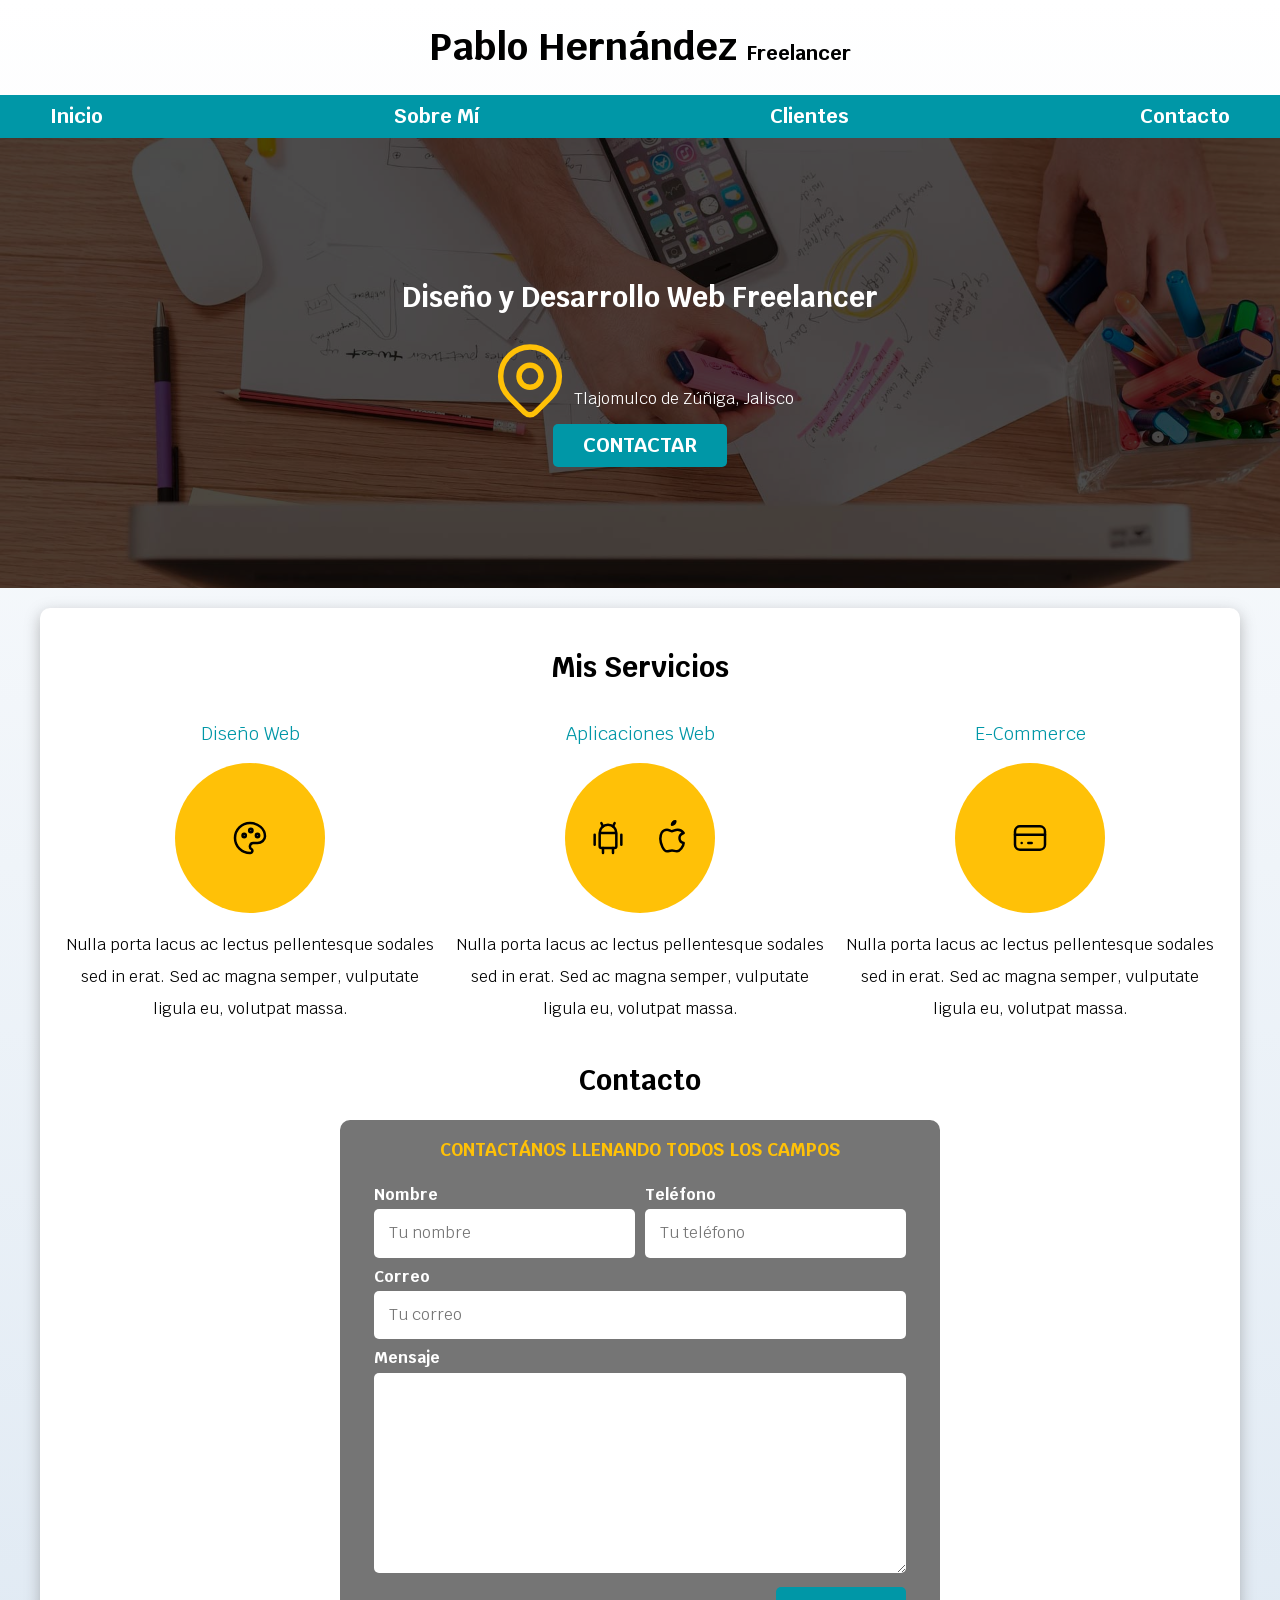
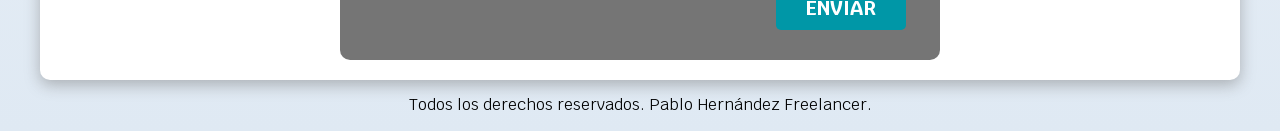
<file: index.html>
<!DOCTYPE html>
<html lang="es">
<head>
    <meta charset="UTF-8">
    <meta http-equiv="X-UA-Compatible" content="IE=edge">
    <meta name="viewport" content="width=device-width, initial-scale=1.0">
    <title>Diseñador Freelancer</title>
    <link rel="preload" href="css/normalize.css" as="style">
    <link rel="stylesheet" href="css/normalize.css">
    <link href="https://fonts.googleapis.com/css2?family=Krub:wght@400;700&display=swap" rel="stylesheet">
    <link rel="preload" hred="css/styles.css" as="style">
    <link href="css/styles.css" rel="stylesheet">
</head>
<body>
    <header>
        <h1 class="titulo">Pablo Hernández <spam>Freelancer</spam></h1>
    </header>

    <div class="nav-bg">
        <nav class="navegacion-principal contenedor">
            <a href="#">Inicio</a>
            <a href="#">Sobre Mí</a>
            <a href="#">Clientes</a>
            <a href="#">Contacto</a>
        </nav>
    </div>
    
    <section class="hero">
        <div class="contenido-hero">
            <h2>Diseño y Desarrollo Web <spam>Freelancer</spam></h2>

            <div class="ubicacion">
                <svg xmlns="http://www.w3.org/2000/svg" class="icon icon-tabler icon-tabler-map-pin" width="88" height="88" viewBox="0 0 24 24" stroke-width="1.5" stroke="#FFC107" fill="none" stroke-linecap="round" stroke-linejoin="round">
                    <path stroke="none" d="M0 0h24v24H0z" fill="none"/>
                    <path d="M9 11a3 3 0 1 0 6 0a3 3 0 0 0 -6 0" />
                    <path d="M17.657 16.657l-4.243 4.243a2 2 0 0 1 -2.827 0l-4.244 -4.243a8 8 0 1 1 11.314 0z" />
                </svg>
                <p>Tlajomulco de Zúñiga, Jalisco</p>
            </div>

            
            <a class="boton" href="#">Contactar</a>
        </div><!-- .contenido-hero -->
    </section>

    <main class="contenedor sombra">
        <h2>Mis Servicios</h2>
        <div class="servicios">
            <section class="servicio">
                <h3>Diseño Web</h3>
                <div class="iconos">
                    <svg xmlns="http://www.w3.org/2000/svg" class="icon icon-tabler icon-tabler-palette" width="40" height="40" viewBox="0 0 24 24" stroke-width="1.5" stroke="#000000" fill="none" stroke-linecap="round" stroke-linejoin="round">
                        <path stroke="none" d="M0 0h24v24H0z" fill="none"/>
                        <path d="M12 21a9 9 0 0 1 0 -18c4.97 0 9 3.582 9 8c0 1.06 -.474 2.078 -1.318 2.828c-.844 .75 -1.989 1.172 -3.182 1.172h-2.5a2 2 0 0 0 -1 3.75a1.3 1.3 0 0 1 -1 2.25" />
                        <path d="M8.5 10.5m-1 0a1 1 0 1 0 2 0a1 1 0 1 0 -2 0" />
                        <path d="M12.5 7.5m-1 0a1 1 0 1 0 2 0a1 1 0 1 0 -2 0" />
                        <path d="M16.5 10.5m-1 0a1 1 0 1 0 2 0a1 1 0 1 0 -2 0" />
                    </svg>
                </div>
                <p>Nulla porta lacus ac lectus pellentesque sodales sed in erat. Sed ac magna semper, vulputate ligula eu, volutpat massa.</p>
            </section>

            <section class="servicio">
                <h3>Aplicaciones Web</h3>
                <div class="iconos">
                    <svg xmlns="http://www.w3.org/2000/svg" class="icon icon-tabler icon-tabler-brand-android" width="40" height="40" viewBox="0 0 24 24" stroke-width="1.5" stroke="#000000" fill="none" stroke-linecap="round" stroke-linejoin="round">
                        <path stroke="none" d="M0 0h24v24H0z" fill="none"/>
                        <path d="M4 10l0 6" />
                        <path d="M20 10l0 6" />
                        <path d="M7 9h10v8a1 1 0 0 1 -1 1h-8a1 1 0 0 1 -1 -1v-8a5 5 0 0 1 10 0" />
                        <path d="M8 3l1 2" />
                        <path d="M16 3l-1 2" />
                        <path d="M9 18l0 3" />
                        <path d="M15 18l0 3" />
                    </svg>
                    <svg xmlns="http://www.w3.org/2000/svg" class="icon icon-tabler icon-tabler-brand-apple" width="40" height="40" viewBox="0 0 24 24" stroke-width="1.5" stroke="#000000" fill="none" stroke-linecap="round" stroke-linejoin="round">
                        <path stroke="none" d="M0 0h24v24H0z" fill="none"/>
                        <path d="M9 7c-3 0 -4 3 -4 5.5c0 3 2 7.5 4 7.5c1.088 -.046 1.679 -.5 3 -.5c1.312 0 1.5 .5 3 .5s4 -3 4 -5c-.028 -.01 -2.472 -.403 -2.5 -3c-.019 -2.17 2.416 -2.954 2.5 -3c-1.023 -1.492 -2.951 -1.963 -3.5 -2c-1.433 -.111 -2.83 1 -3.5 1c-.68 0 -1.9 -1 -3 -1z" />
                        <path d="M12 4a2 2 0 0 0 2 -2a2 2 0 0 0 -2 2" />
                    </svg>
                </div>
                <p>Nulla porta lacus ac lectus pellentesque sodales sed in erat. Sed ac magna semper, vulputate ligula eu, volutpat massa.</p>
            </section>

            <section class="servicio">
                <h3>E-Commerce</h3>
                <div class="iconos">
                    <svg xmlns="http://www.w3.org/2000/svg" class="icon icon-tabler icon-tabler-credit-card" width="40" height="40" viewBox="0 0 24 24" stroke-width="1.5" stroke="#000000" fill="none" stroke-linecap="round" stroke-linejoin="round">
                        <path stroke="none" d="M0 0h24v24H0z" fill="none"/>
                        <path d="M3 5m0 3a3 3 0 0 1 3 -3h12a3 3 0 0 1 3 3v8a3 3 0 0 1 -3 3h-12a3 3 0 0 1 -3 -3z" />
                        <path d="M3 10l18 0" />
                        <path d="M7 15l.01 0" />
                        <path d="M11 15l2 0" />
                    </svg>
                </div>
                <p>Nulla porta lacus ac lectus pellentesque sodales sed in erat. Sed ac magna semper, vulputate ligula eu, volutpat massa.</p>
            </section>
        </div><!-- .servicios-->    
    

        <section>
            <h2>Contacto</h2>
            
            <form class="formulario">
                <fieldset>
                    <legend>Contactános llenando todos los campos</legend>
                    
                    <div class="contenedor-campos">
                        <div class="campo">
                            <label>Nombre</label>
                            <input class="input-text" type="text" placeholder="Tu nombre">
                        </div>
                        
                        <div class="campo">
                            <label>Teléfono</label>
                            <input class="input-text" type="tel" placeholder="Tu teléfono">
                        </div>

                        <div class="campo">
                            <label>Correo</label>
                            <input class="input-text" type="email" placeholder="Tu correo">
                        </div>

                        <div class="campo">
                            <label>Mensaje</label>
                            <textarea class="input-text"></textarea>
                        </div>
                        
                        
                    </div><!-- .contenedor-campos-->
                
                    <div class="alinear-derecha flex">
                        <input class="boton w-sm-100" type="submit" value="Enviar">
                    </div>

                </fieldset>

            </form>
        
        </section>

    </main>

    <footer class="footer">
        <p>Todos los derechos reservados. Pablo Hernández Freelancer.</p>
    </footer>
    
</body>
</html>
</file>
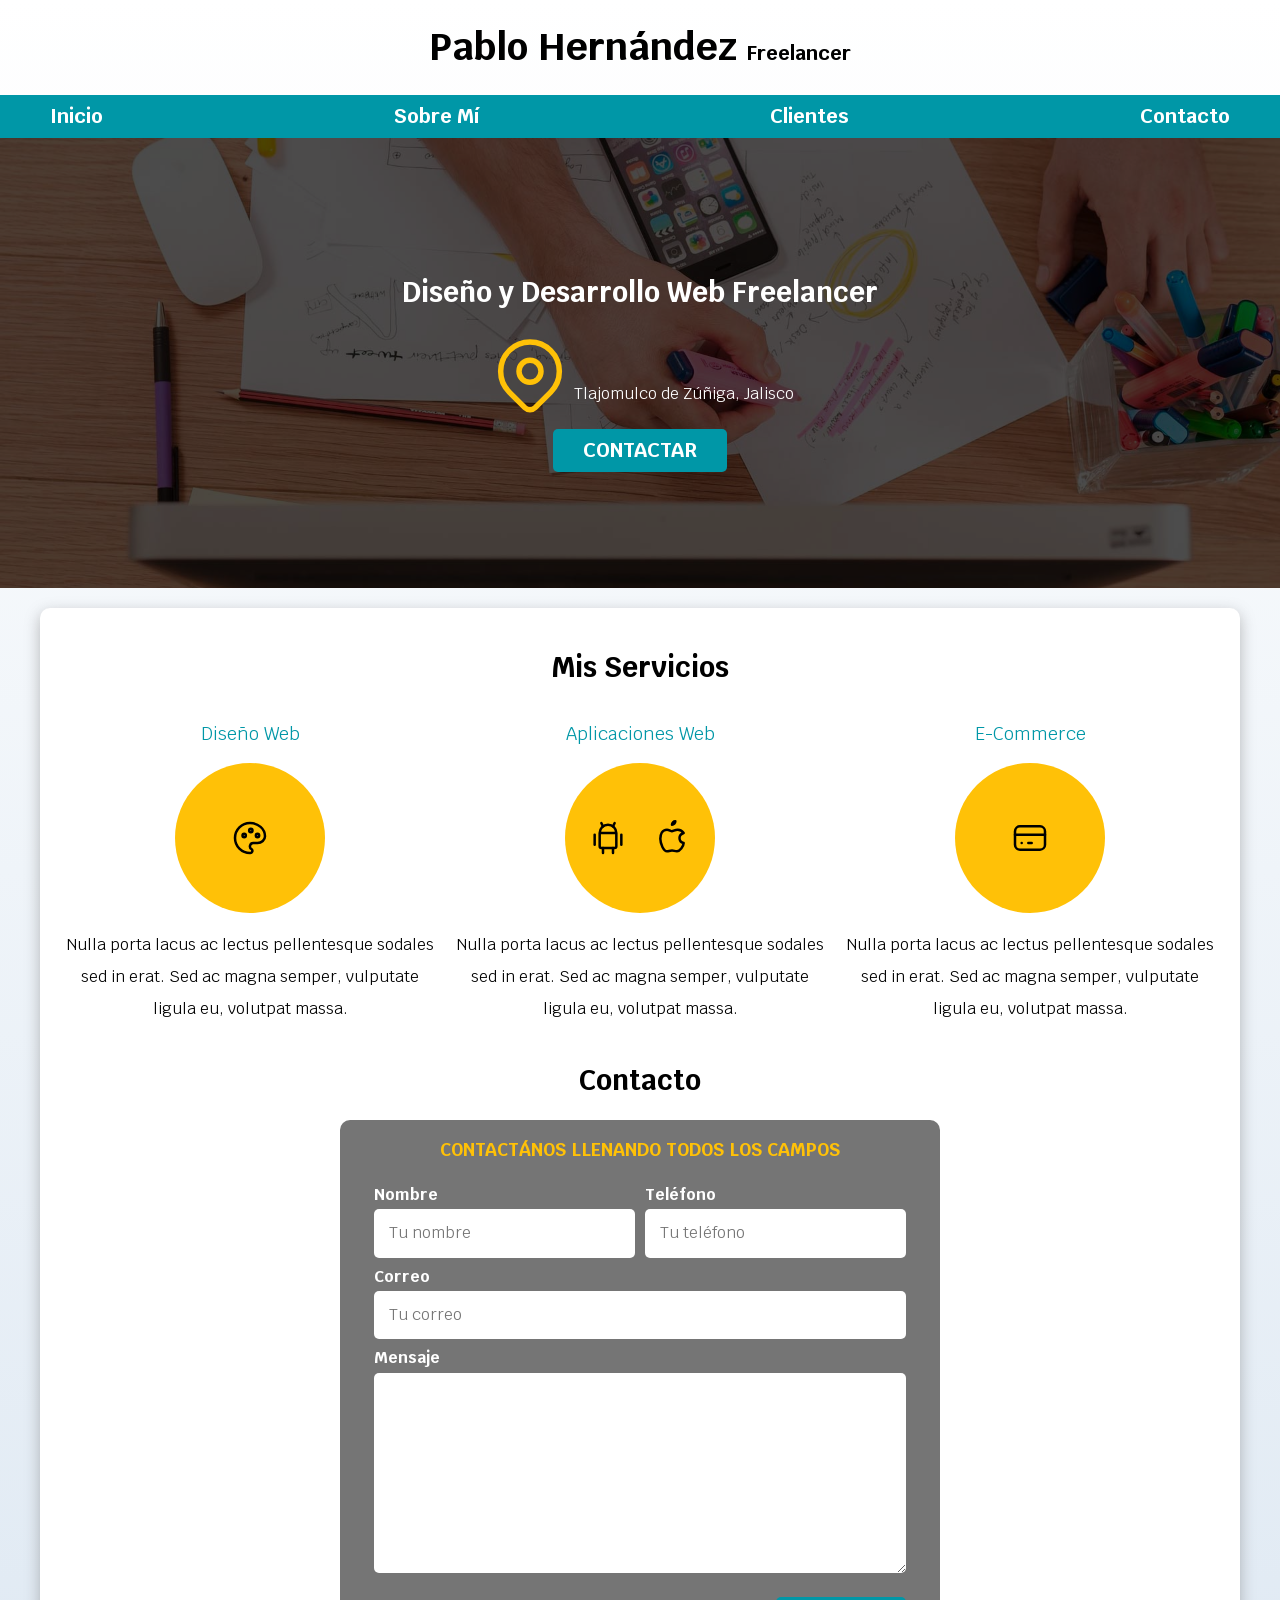
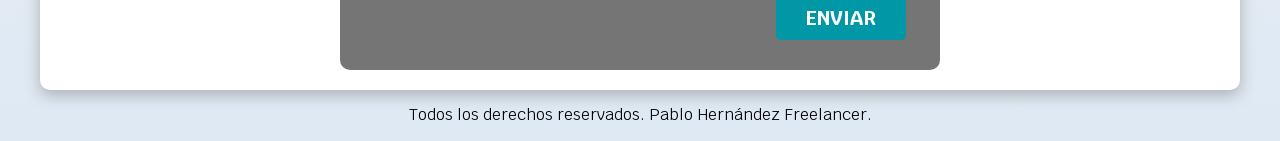
<file: freelancer_inicio/index.html>
<!DOCTYPE html>
<html lang="es">
<head>
    <meta charset="UTF-8">
    <meta http-equiv="X-UA-Compatible" content="IE=edge">
    <meta name="viewport" content="width=device-width, initial-scale=1.0">
    <title>Diseñador Freelancer</title>
    <link rel="preload" href="css/normalize.css" as="style">
    <link rel="stylesheet" href="css/normalize.css">
    <link href="https://fonts.googleapis.com/css2?family=Krub:wght@400;700&display=swap" rel="stylesheet">
    <link rel="preload" hred="css/styles.css" as="style">
    <link href="css/styles.css" rel="stylesheet">
</head>
<body>
    <header>
        <h1 class="titulo">Pablo Hernández <spam>Freelancer</spam></h1>
    </header>

    <div class="nav-bg">
        <nav class="navegacion-principal contenedor">
            <a href="#">Inicio</a>
            <a href="#">Sobre Mí</a>
            <a href="#">Clientes</a>
            <a href="#">Contacto</a>
        </nav>
    </div>
    
    <section class="hero">
        <div class="contenido-hero">
            <h2>Diseño y Desarrollo Web <spam>Freelancer</spam></h2>

            <div class="ubicacion">
                <svg xmlns="http://www.w3.org/2000/svg" class="icon icon-tabler icon-tabler-map-pin" width="88" height="88" viewBox="0 0 24 24" stroke-width="1.5" stroke="#FFC107" fill="none" stroke-linecap="round" stroke-linejoin="round">
                    <path stroke="none" d="M0 0h24v24H0z" fill="none"/>
                    <path d="M9 11a3 3 0 1 0 6 0a3 3 0 0 0 -6 0" />
                    <path d="M17.657 16.657l-4.243 4.243a2 2 0 0 1 -2.827 0l-4.244 -4.243a8 8 0 1 1 11.314 0z" />
                </svg>
                <p>Tlajomulco de Zúñiga, Jalisco</p>
            </div>

            
            <a class="boton" href="#">Contactar</a>
        </div><!-- .contenido-hero -->
    </section>

    <main class="contenedor sombra">
        <h2>Mis Servicios</h2>
        <div class="servicios">
            <section class="servicio">
                <h3>Diseño Web</h3>
                <div class="iconos">
                    <svg xmlns="http://www.w3.org/2000/svg" class="icon icon-tabler icon-tabler-palette" width="40" height="40" viewBox="0 0 24 24" stroke-width="1.5" stroke="#000000" fill="none" stroke-linecap="round" stroke-linejoin="round">
                        <path stroke="none" d="M0 0h24v24H0z" fill="none"/>
                        <path d="M12 21a9 9 0 0 1 0 -18c4.97 0 9 3.582 9 8c0 1.06 -.474 2.078 -1.318 2.828c-.844 .75 -1.989 1.172 -3.182 1.172h-2.5a2 2 0 0 0 -1 3.75a1.3 1.3 0 0 1 -1 2.25" />
                        <path d="M8.5 10.5m-1 0a1 1 0 1 0 2 0a1 1 0 1 0 -2 0" />
                        <path d="M12.5 7.5m-1 0a1 1 0 1 0 2 0a1 1 0 1 0 -2 0" />
                        <path d="M16.5 10.5m-1 0a1 1 0 1 0 2 0a1 1 0 1 0 -2 0" />
                    </svg>
                </div>
                <p>Nulla porta lacus ac lectus pellentesque sodales sed in erat. Sed ac magna semper, vulputate ligula eu, volutpat massa.</p>
            </section>

            <section class="servicio">
                <h3>Aplicaciones Web</h3>
                <div class="iconos">
                    <svg xmlns="http://www.w3.org/2000/svg" class="icon icon-tabler icon-tabler-brand-android" width="40" height="40" viewBox="0 0 24 24" stroke-width="1.5" stroke="#000000" fill="none" stroke-linecap="round" stroke-linejoin="round">
                        <path stroke="none" d="M0 0h24v24H0z" fill="none"/>
                        <path d="M4 10l0 6" />
                        <path d="M20 10l0 6" />
                        <path d="M7 9h10v8a1 1 0 0 1 -1 1h-8a1 1 0 0 1 -1 -1v-8a5 5 0 0 1 10 0" />
                        <path d="M8 3l1 2" />
                        <path d="M16 3l-1 2" />
                        <path d="M9 18l0 3" />
                        <path d="M15 18l0 3" />
                    </svg>
                    <svg xmlns="http://www.w3.org/2000/svg" class="icon icon-tabler icon-tabler-brand-apple" width="40" height="40" viewBox="0 0 24 24" stroke-width="1.5" stroke="#000000" fill="none" stroke-linecap="round" stroke-linejoin="round">
                        <path stroke="none" d="M0 0h24v24H0z" fill="none"/>
                        <path d="M9 7c-3 0 -4 3 -4 5.5c0 3 2 7.5 4 7.5c1.088 -.046 1.679 -.5 3 -.5c1.312 0 1.5 .5 3 .5s4 -3 4 -5c-.028 -.01 -2.472 -.403 -2.5 -3c-.019 -2.17 2.416 -2.954 2.5 -3c-1.023 -1.492 -2.951 -1.963 -3.5 -2c-1.433 -.111 -2.83 1 -3.5 1c-.68 0 -1.9 -1 -3 -1z" />
                        <path d="M12 4a2 2 0 0 0 2 -2a2 2 0 0 0 -2 2" />
                    </svg>
                </div>
                <p>Nulla porta lacus ac lectus pellentesque sodales sed in erat. Sed ac magna semper, vulputate ligula eu, volutpat massa.</p>
            </section>

            <section class="servicio">
                <h3>E-Commerce</h3>
                <div class="iconos">
                    <svg xmlns="http://www.w3.org/2000/svg" class="icon icon-tabler icon-tabler-credit-card" width="40" height="40" viewBox="0 0 24 24" stroke-width="1.5" stroke="#000000" fill="none" stroke-linecap="round" stroke-linejoin="round">
                        <path stroke="none" d="M0 0h24v24H0z" fill="none"/>
                        <path d="M3 5m0 3a3 3 0 0 1 3 -3h12a3 3 0 0 1 3 3v8a3 3 0 0 1 -3 3h-12a3 3 0 0 1 -3 -3z" />
                        <path d="M3 10l18 0" />
                        <path d="M7 15l.01 0" />
                        <path d="M11 15l2 0" />
                    </svg>
                </div>
                <p>Nulla porta lacus ac lectus pellentesque sodales sed in erat. Sed ac magna semper, vulputate ligula eu, volutpat massa.</p>
            </section>
        </div><!-- .servicios-->    
    

        <section>
            <h2>Contacto</h2>
            
            <form class="formulario">
                <fieldset>
                    <legend>Contactános llenando todos los campos</legend>
                    
                    <div class="contenedor-campos">
                        <div class="campo">
                            <label>Nombre</label>
                            <input class="input-text" type="text" placeholder="Tu nombre">
                        </div>
                        
                        <div class="campo">
                            <label>Teléfono</label>
                            <input class="input-text" type="tel" placeholder="Tu teléfono">
                        </div>

                        <div class="campo">
                            <label>Correo</label>
                            <input class="input-text" type="email" placeholder="Tu correo">
                        </div>

                        <div class="campo">
                            <label>Mensaje</label>
                            <textarea class="input-text"></textarea>
                        </div>
                        
                        
                    </div><!-- .contenedor-campos-->
                
                    <div class="alinear-derecha flex">
                        <input class="boton w-sm-100" type="submit" value="Enviar">
                    </div>

                </fieldset>

            </form>
        
        </section>

    </main>

    <footer class="footer">
        <p>Todos los derechos reservados. Pablo Hernández Freelancer.</p>
    </footer>
    
</body>
</html>
</file>
<file: css/styles.css>
:root {
    --blanco: #FFFFFF;
    --oscuro: #212121;
    --primario: #FFC107;
    --secundario: #0097A7;
    --gris: #757575;
    --grisClaro: #DFE9F3;
}

/*Globales*/
html {
    font-size: 62.5%;
    box-sizing: border-box;
    scroll-snap-type: y mandatory;
}

*, *:before, *:after {
    box-sizing: inherit;
  }

body {
    font-size: 16px;
    font-family: 'Krub', sans-serif;
    background-image: linear-gradient(to top, var(--grisClaro) 0%, var(--blanco) 100%);
}

.contenedor{
    max-width: 120rem;
    margin: 0 auto;
}

.boton{
    background-color: var(--secundario);
    color: var(--blanco);
    padding: 1rem 3rem;
    font-size: 2rem;
    text-decoration: none;
    text-transform: uppercase;
    font-weight: bold;
    border-radius: .5rem;
    width: 90%;
    text-align: center;
    border: none;
}

@media (min-width: 768px) {
    .boton{
        width: auto;
    }
}

.boton:hover{
    cursor: pointer;
}

.sombra{
    box-shadow: 0px 5px 15px 0px rgba(112,112,112,0.48);
    background-color: var(--blanco);
    padding: 2rem;
    border-radius: 1rem;
}

/*Tipografia*/
h1{
    font-size: 3.8rem;
}

h2{
    font-size: 2.8rem;
}

h3{
    font-size: 1.8rem;
}

h1,h2,h3 {
    text-align: center;
}

/*Titulos*/
.titulo spam {
    font-size: 2rem;
}

/*Utilidades*/
.w-sm-100{
    width: 100%;
}

@media (min-width: 768px) {
    .w-sm-100{
        width: auto;
    }
}

.alinear-derecha{
    justify-content: flex-end;
}

.flex{
    display:flex;
}

/*Navegacion*/
.nav-bg{
    background-color: var(--secundario);
}

.navegacion-principal {
    display: flex;
    flex-direction: column;
    align-items: center;
}

@media (min-width: 768px) {
    .navegacion-principal{
        flex-direction: row;
        justify-content: space-between;
    }
}

.navegacion-principal a{
    color: var(--blanco);
    text-decoration: none;
    font-size: 2rem;
    font-weight: bold;
    padding: 1rem;
}

.navegacion-principal a:hover{
    background-color: var(--primario);
    color: var(--oscuro);
}

/*Hero*/
.hero {
    background-image: url(../img/hero.jpg);
    background-repeat: no-repeat;
    background-size: cover;
    height: 450px;
    position: relative;
    margin-bottom: 2rem;
}

.contenido-hero{
    position: absolute;
    background-color: rgba(0,0,0,.7);/**Anterior**/
    background-color: rgb( 0 0 0 / 70% );
    width: 100%;
    height: 100%;

    display: flex;
    flex-direction: column;
    align-items: center;
    justify-content: center;
}

.contenido-hero h2,
.contenido-hero p{
    color: var(--blanco);
}

.contenido-hero .ubicacion{
    display: flex;
    align-items: flex-end;
}

.servicios,
.navegacion-principal,
.formulario{
    scroll-snap-align: center;
    scroll-snap-stop: always;
}

/*Servicios*/
@media (min-width: 768px) {
    .servicios{
        display:grid;
        /*grid-template-columns: 300px 300px;
        grid-template-rows: 200px 800px;*/
        grid-template-columns: repeat(3, 1fr);
        column-gap: 1rem;
    }
}

.servicio{
    display:flex;
    flex-direction: column;
    align-items: center;
}

.servicio h3{
    color: var(--secundario);
    font-weight: normal;
}

.servicio p{
    line-height: 2;
    text-align: center;
}

.servicio .iconos{
    height: 15rem;
    width: 15rem;
    background-color: var(--primario);
    border-radius: 50%;
    display: flex;
    align-items: center;
    justify-content: space-evenly;
}

/*Contacto*/
.formulario{
    background-color: var(--gris);
    width: min(60rem,100%); /*Utilizar el valor más pequeño*/
    margin: 0 auto;
    padding: 2rem;
    border-radius: 1rem;
}

.formulario fieldset{
    border: none;
}

.formulario legend{
    text-align: center;
    font-size: 1.8rem;
    text-transform: uppercase;
    font-weight: bold;
    margin-bottom: 2rem;
    color: var(--primario);
}

@media (min-width: 768px) {
    .contenedor-campos{
        display: grid;
        grid-template-columns: 1fr 1fr;
        grid-template-rows: auto;
        column-gap: 1rem;
    }
    
    .campo:nth-child(3),
    .campo:nth-child(4){
        grid-column: 1 / 3;
    }
}

.campo{
    margin-bottom: 1rem;
}

.campo label{
    color: var(--blanco);
    font-weight: bold;
    margin-bottom: .5rem;
    display: block;
}

.campo .input-text{
    width: 100%;
    border: none;
    padding: 1.5rem;
    border-radius: .5rem;
}

.campo textarea{
    height: 20rem;
}

/*Footer*/
.footer{
    text-align: center;
}
</file>
<file: freelancer_inicio/css/styles.css>
:root {
    --blanco: #FFFFFF;
    --oscuro: #212121;
    --primario: #FFC107;
    --secundario: #0097A7;
    --gris: #757575;
    --grisClaro: #DFE9F3;
}

/*Globales*/
html {
    font-size: 62.5%;
    box-sizing: border-box;
    scroll-snap-type: y mandatory;
}

*, *:before, *:after {
    box-sizing: inherit;
  }

body {
    font-size: 16px;
    font-family: 'Krub', sans-serif;
    background-image: linear-gradient(to top, var(--grisClaro) 0%, var(--blanco) 100%);
}

.contenedor{
    max-width: 120rem;
    margin: 0 auto;
}

.boton{
    background-color: var(--secundario);
    color: var(--blanco);
    padding: 1rem 3rem;
    margin-top: 1rem;
    font-size: 2rem;
    text-decoration: none;
    text-transform: uppercase;
    font-weight: bold;
    border-radius: .5rem;
    width: 90%;
    text-align: center;
    border: none;
}

@media (min-width: 768px) {
    .boton{
        width: auto;
    }
}

.boton:hover{
    cursor: pointer;
}

.sombra{
    box-shadow: 0px 5px 15px 0px rgba(112,112,112,0.48);
    background-color: var(--blanco);
    padding: 2rem;
    border-radius: 1rem;
}

/*Tipografia*/
h1{
    font-size: 3.8rem;
}

h2{
    font-size: 2.8rem;
}

h3{
    font-size: 1.8rem;
}

h1,h2,h3 {
    text-align: center;
}

/*Titulos*/
.titulo spam {
    font-size: 2rem;
}

/*Utilidades*/
.w-sm-100{
    width: 100%;
}

@media (min-width: 768px) {
    .w-sm-100{
        width: auto;
    }
}

.alinear-derecha{
    justify-content: flex-end;
}

.flex{
    display:flex;
}

/*Navegacion*/
.nav-bg{
    background-color: var(--secundario);
}

.navegacion-principal {
    display: flex;
    flex-direction: column;
    align-items: center;
}

@media (min-width: 768px) {
    .navegacion-principal{
        flex-direction: row;
        justify-content: space-between;
    }
}

.navegacion-principal a{
    color: var(--blanco);
    text-decoration: none;
    font-size: 2rem;
    font-weight: bold;
    padding: 1rem;
}

.navegacion-principal a:hover{
    background-color: var(--primario);
    color: var(--oscuro);
}

/*Hero*/
.hero {
    background-image: url(../img/hero.jpg);
    background-repeat: no-repeat;
    background-size: cover;
    height: 450px;
    position: relative;
    margin-bottom: 2rem;
}

.contenido-hero{
    position: absolute;
    background-color: rgba(0,0,0,.7);/**Anterior**/
    background-color: rgb( 0 0 0 / 70% );
    width: 100%;
    height: 100%;

    display: flex;
    flex-direction: column;
    align-items: center;
    justify-content: center;
}

.contenido-hero h2,
.contenido-hero p{
    color: var(--blanco);
}

.contenido-hero .ubicacion{
    display: flex;
    align-items: flex-end;
}

.servicios,
.navegacion-principal,
.formulario{
    scroll-snap-align: center;
    scroll-snap-stop: always;
}

/*Servicios*/
@media (min-width: 768px) {
    .servicios{
        display:grid;
        /*grid-template-columns: 300px 300px;
        grid-template-rows: 200px 800px;*/
        grid-template-columns: repeat(3, 1fr);
        column-gap: 1rem;
    }
}

.servicio{
    display:flex;
    flex-direction: column;
    align-items: center;
}

.servicio h3{
    color: var(--secundario);
    font-weight: normal;
}

.servicio p{
    line-height: 2;
    text-align: center;
}

.servicio .iconos{
    height: 15rem;
    width: 15rem;
    background-color: var(--primario);
    border-radius: 50%;
    display: flex;
    align-items: center;
    justify-content: space-evenly;
}

/*Contacto*/
.formulario{
    background-color: var(--gris);
    width: min(60rem,100%); /*Utilizar el valor más pequeño*/
    margin: 0 auto;
    padding: 2rem;
    border-radius: 1rem;
}

.formulario fieldset{
    border: none;
}

.formulario legend{
    text-align: center;
    font-size: 1.8rem;
    text-transform: uppercase;
    font-weight: bold;
    margin-bottom: 2rem;
    color: var(--primario);
}

@media (min-width: 768px) {
    .contenedor-campos{
        display: grid;
        grid-template-columns: 1fr 1fr;
        grid-template-rows: auto;
        column-gap: 1rem;
    }
    
    .campo:nth-child(3),
    .campo:nth-child(4){
        grid-column: 1 / 3;
    }
}

.campo{
    margin-bottom: 1rem;
}

.campo label{
    color: var(--blanco);
    font-weight: bold;
    margin-bottom: .5rem;
    display: block;
}

.campo .input-text{
    width: 100%;
    border: none;
    padding: 1.5rem;
    border-radius: .5rem;
}

.campo textarea{
    height: 20rem;
}

/*Footer*/
.footer{
    text-align: center;
}
</file>
